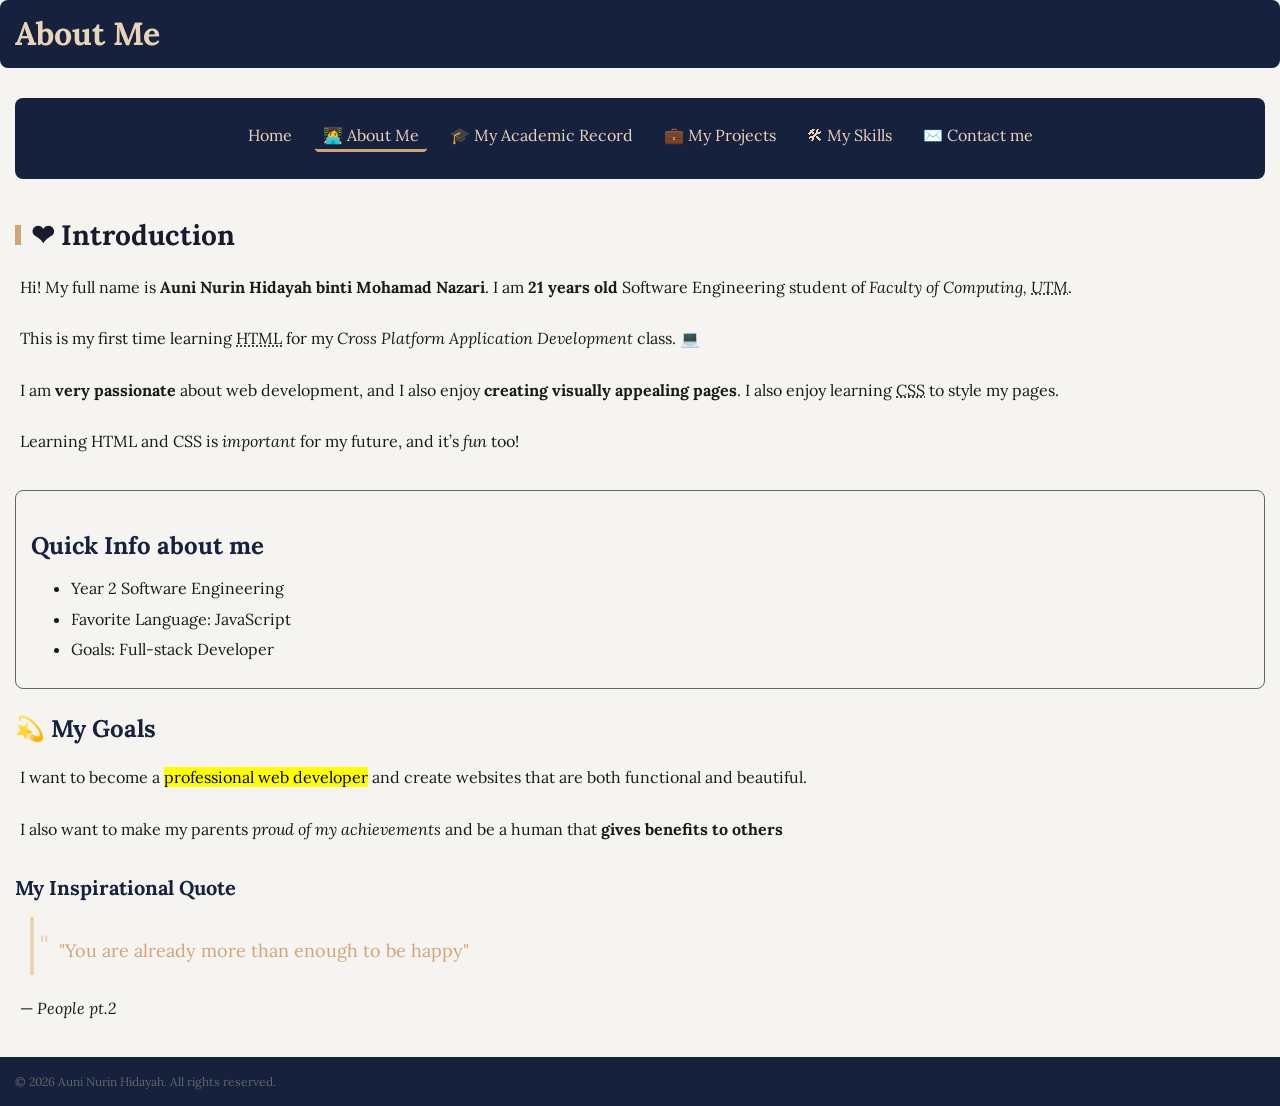
<file: about.html>
<!DOCTYPE html>
<html lang="en">
<head>
    <meta name="viewport" content="width=device-width, initial-scale=1.0">
    <link rel="stylesheet" href="style.css">
    <meta charset="UTF-8">
    <meta name="description" content="About Me page with rich text formatting">
    <title>About Me</title>
</head>
<body>

<header>
    <h1>About Me</h1>
</header>

<main class="two-collumn-layout">

    <section>
        <nav>
            <ul>
                <li><a href="index.html"> Home</a></li>
                <li><a href="about.html" class="active">👩‍💻 About Me</a></li>
                <li><a href="academic.html">🎓 My Academic Record</a></li>
                <li><a href="projects.html">💼 My Projects</a></li>
                <li><a href="skills.html">🛠 My Skills</a></li>
                <li><a href="contact.html">✉️ Contact me</a></li>
            </ul>
        </nav>
    </section>
    
    <section class="two-column-layout">
        <div class="intro-text">
        <h2>❤ Introduction</h2>
        <p>
            Hi! My full name is <strong>Auni Nurin Hidayah binti Mohamad Nazari</strong>. I am <strong>21 years old</strong> Software Engineering student of <i>Faculty of Computing, <abbr title="Universiti Teknologi Malaysia">UTM</abbr></i>.
        </p>
        <p>
            This is my first time learning 
            <abbr title="HyperText Markup Language">HTML</abbr> for my 
            <em>Cross Platform Application Development</em> class. 💻
        </p>
        <p>
            I am <strong>very passionate</strong> about web development, and I also enjoy 
            <b>creating visually appealing pages</b>.  
            I also enjoy learning <abbr title="Cascading Style Sheets">CSS</abbr> to style my pages.</p>

        <p>
            Learning HTML and CSS is <em>important</em> for my future, and it’s <i>fun</i> too! 
        </p>
    </div>

    <aside class="sidebar">
        <h3>Quick Info about me</h3>
        <ul>
            <li>Year 2 Software Engineering</li>
            <li>Favorite Language: JavaScript</li>
            <li>Goals: Full-stack Developer</li>
        </ul>
    </aside>
    </section>


        <h3>💫 My Goals</h3>
        <p>
            I want to become a <mark>professional web developer</mark> and create websites 
            that are both functional and beautiful. 
        </p>
        <p>
            I also want to make my parents <i>proud of my achievements</i> and be a human that <b>gives benefits to others</b> 
        </p>
    </section>

    <section>
        <h4>My Inspirational Quote</h4>
        <blockquote cite="https://www.burgerabroad.com/bts-quotes/">
            "You are already more than enough to be happy"
        </blockquote>
        <p>— <cite>People pt.2</cite></p>
    </section>
</main>

<footer>
    <small>&copy; 2026 Auni Nurin Hidayah. All rights reserved.</small>
</footer>

</body>
</html>
</file>
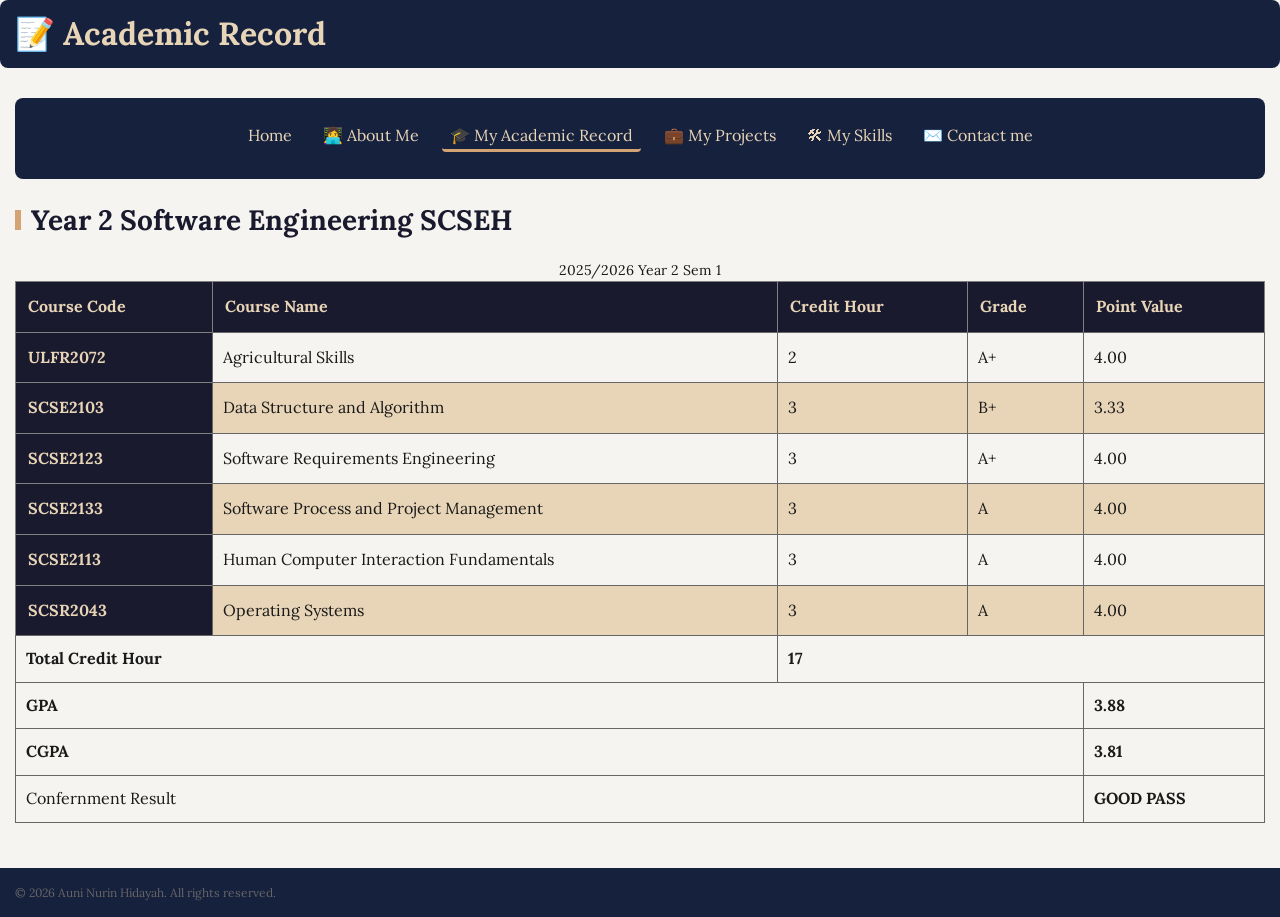
<file: academic.html>
<!DOCTYPE html>
<html lang="en">
<head>
    <meta name="viewport" content="width=device-width, initial-scale=1.0">
    <link rel="stylesheet" href="style.css">
    <meta charset="UTF-8">
    <meta name="description" content="Academic Record page with grade table">
    <title>My Academic Records</title>
</head>
<body>

<header>
    <h1>📝 Academic Record</h1>
</header>

<main>

    <section>
        <nav>
            <ul>
                <li><a href="index.html"> Home</a></li>
                <li><a href="about.html">👩‍💻 About Me</a></li>
                <li><a href="academic.html"  class="active">🎓 My Academic Record</a></li>
                <li><a href="projects.html">💼 My Projects</a></li>
                <li><a href="skills.html">🛠 My Skills</a></li>
                <li><a href="contact.html">✉️ Contact me</a></li>
            </ul>
        </nav>
    </section>

    <section>
        <h2>Year 2 Software Engineering SCSEH</h2>

        <table border="1" cellpadding="8" cellspacing="0">
            <caption>2025/2026 Year 2 Sem 1</caption>
            
            <thead>
                <tr>
                    <th scope="col" rowspan="2">Course Code</th>
                    <th scope="col" rowspan="2">Course Name</th>
                    <th scope="col" rowspan="2">Credit Hour</th>
                    <th scope="col" rowspan="2">Grade</th>
                    <th scope="col" rowspan="2">Point Value</th>
                </tr>
            </thead>

            <tbody>
                <tr>
                    <th scope="row">ULFR2072</th>
                    <td>Agricultural Skills</td>
                    <td>2</td>
                    <td>A+</td>
                    <td>4.00</td>
                </tr>
                <tr>
                    <th scope="row">SCSE2103</th>
                    <td>Data Structure and Algorithm</td>
                    <td>3</td>
                    <td>B+</td>
                    <td>3.33</td>
                </tr>
                <tr>
                    <th scope="row">SCSE2123</th>
                    <td>Software Requirements Engineering</td>
                    <td>3</td>
                    <td>A+</td>
                    <td>4.00</td>
                </tr>
                <tr>
                    <th scope="row">SCSE2133</th>
                    <td>Software Process and Project Management</td>
                    <td>3</td>
                    <td>A</td>
                    <td>4.00</td>
                </tr>
                <tr>
                    <th scope="row">SCSE2113</th>
                    <td>Human Computer Interaction Fundamentals</td>
                    <td>3</td>
                    <td>A</td>
                    <td>4.00</td>
                </tr>
                <tr>
                    <th scope="row">SCSR2043</th>
                    <td>Operating Systems</td>
                    <td>3</td>
                    <td>A</td>
                    <td>4.00</td>
                </tr>
            </tbody>

            <tfoot>
                <tr>
                    <td colspan="2"><strong>Total Credit Hour</strong></td>
                    <td colspan="3"><strong>17</strong></td>
                </tr>
                <tr>
                    <td colspan="4"><strong>GPA</strong></td>
                    <td colspan="1"><strong>3.88</strong></td>
                </tr>
                <tr>
                    <td colspan="4"><strong>CGPA</strong></td>
                    <td colspan="1"><strong>3.81</strong></td>
                </tr>
                <tr>
                    <td colspan="4">Confernment Result</td>
                    <td><strong>GOOD PASS</strong></td>
                </tr>
            </tfoot>
        </table>

    </section>
</main>

<footer>
    <small>&copy; 2026 Auni Nurin Hidayah. All rights reserved.</small>
</footer>

</body>
</html>
</file>
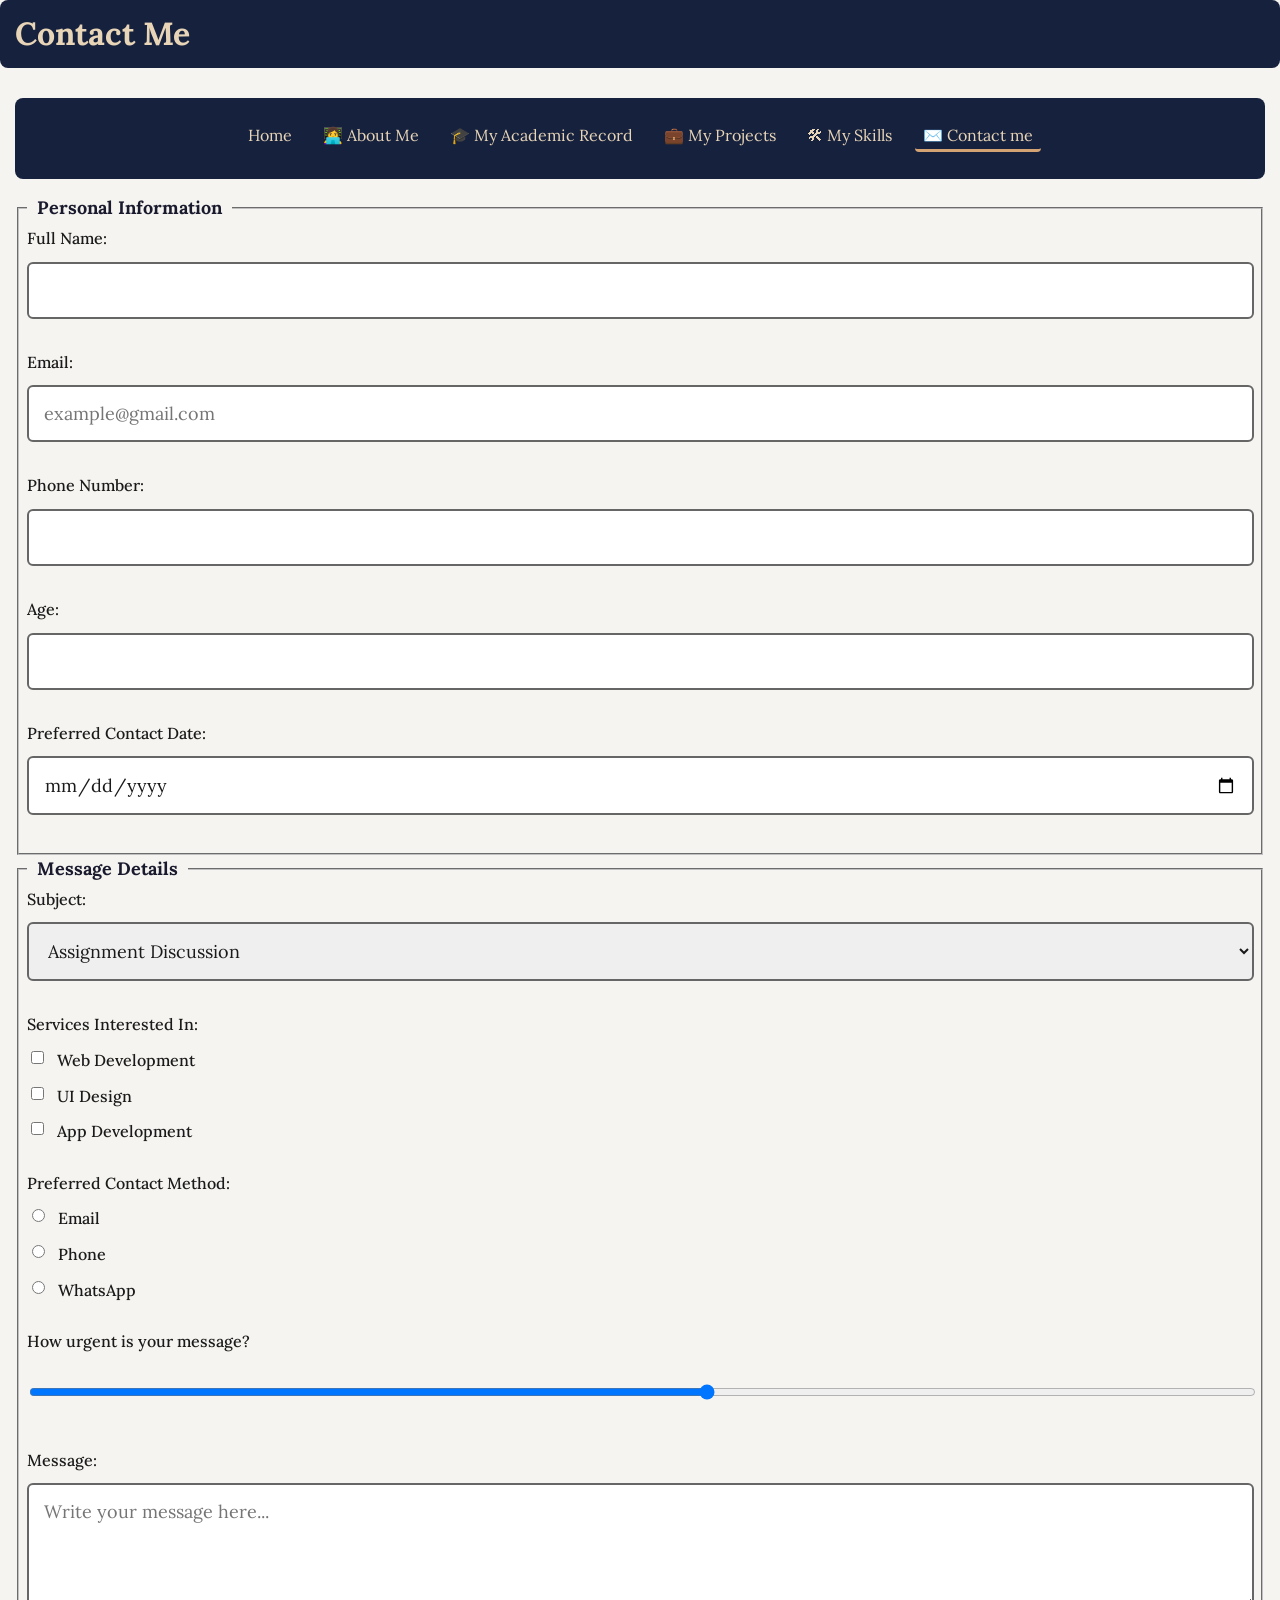
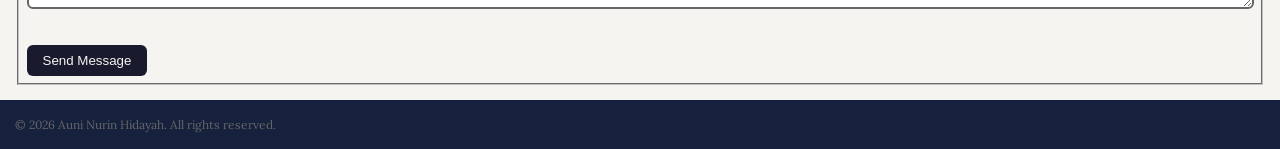
<file: contact.html>
<!DOCTYPE html>
<html lang="en">
<head>
    <meta name="viewport" content="width=device-width, initial-scale=1.0">
    <link rel="stylesheet" href="style.css">
    <meta charset="UTF-8">
    <meta name="description" content="Contact Me page">
    <title>Contact Me</title>
</head>
<body>

<header>
    <h1>Contact Me</h1>
</header>

<main>

    <section>
        <nav>
            <ul>
                <li><a href="index.html"> Home</a></li>
                <li><a href="about.html">👩‍💻 About Me</a></li>
                <li><a href="academic.html">🎓 My Academic Record</a></li>
                <li><a href="projects.html">💼 My Projects</a></li>
                <li><a href="skills.html">🛠 My Skills</a></li>
                <li><a href="contact.html" class="active">✉️ Contact me</a></li>
            </ul>
        </nav>
    </section>

    <section>
        <form action="#" method="post">

            <fieldset>
                <legend>Personal Information</legend>

                <label for="fullname">Full Name:</label><br>
                <input type="text" id="fullname" name="fullname"><br><br>

                <label for="email">Email:</label><br>
                <input type="email" id="email" name="email" placeholder="example@gmail.com"><br><br>

                <label for="phone">Phone Number:</label><br>
                <input type="tel" id="phone" name="phone"><br><br>

                <label for="age">Age:</label><br>
                <input type="number" id="age" name="age"
                    min="10" max="100"><br><br>

                <label for="date">Preferred Contact Date:</label><br>
                <input type="date" id="date" name="date"><br><br>

            </fieldset>

            <fieldset>
                <legend>Message Details</legend>

                <label for="subject">Subject:</label><br>
                <select id="subject" name="subject">
                    <optgroup label="Academic">
                        <option>Assignment Discussion</option>
                        <option>Study Help</option>
                        <option>Group Project</option>
                    </optgroup>
                    <optgroup label="Oppotunities">
                        <option>Internship Inquiry</option>
                        <option>Collaboration</option>
                    </optgroup>
                    <optgroup label="General">
                        <option>Feedback</option>
                        <option>Others</option>
                    </optgroup>
                </select><br><br>

                <label>Services Interested In:</label><br>
                <input type="checkbox" id="web" name="service" value="web">
                <label for="web">Web Development</label><br>

                <input type="checkbox" id="design" name="service" value="design">
                <label for="design">UI Design</label><br>

                <input type="checkbox" id="app" name="service" value="app">
                <label for="app">App Development</label><br><br>

                <label>Preferred Contact Method:</label><br>
                <input type="radio" id="email_contact" name="contact_method" value="email">
                <label for="email_contact">Email</label><br>

                <input type="radio" id="phone_contact" name="contact_method" value="phone">
                <label for="phone_contact">Phone</label><br>

                <input type="radio" id="whatsapp_contact" name="contact_method" value="whatsapp">
                <label for="whatsapp_contact">WhatsApp</label><br><br>

                <label for="range">How urgent is your message?</label><br>
                <input type="range" id="range" name="urgency" min="1" max="10"><br><br>

                <label for="message">Message:</label><br>
                <textarea id="message" name="message"
                    rows="4" cols="40"
                    placeholder="Write your message here..."
                    required maxlength="200"></textarea><br><br>

                <button type="submit">
                    Send Message
                </button>

            </fieldset>

        </form>
    </section>
</main>

<footer>
    <small>&copy; 2026 Auni Nurin Hidayah. All rights reserved.</small>
</footer>

</body>
</html>
</file>
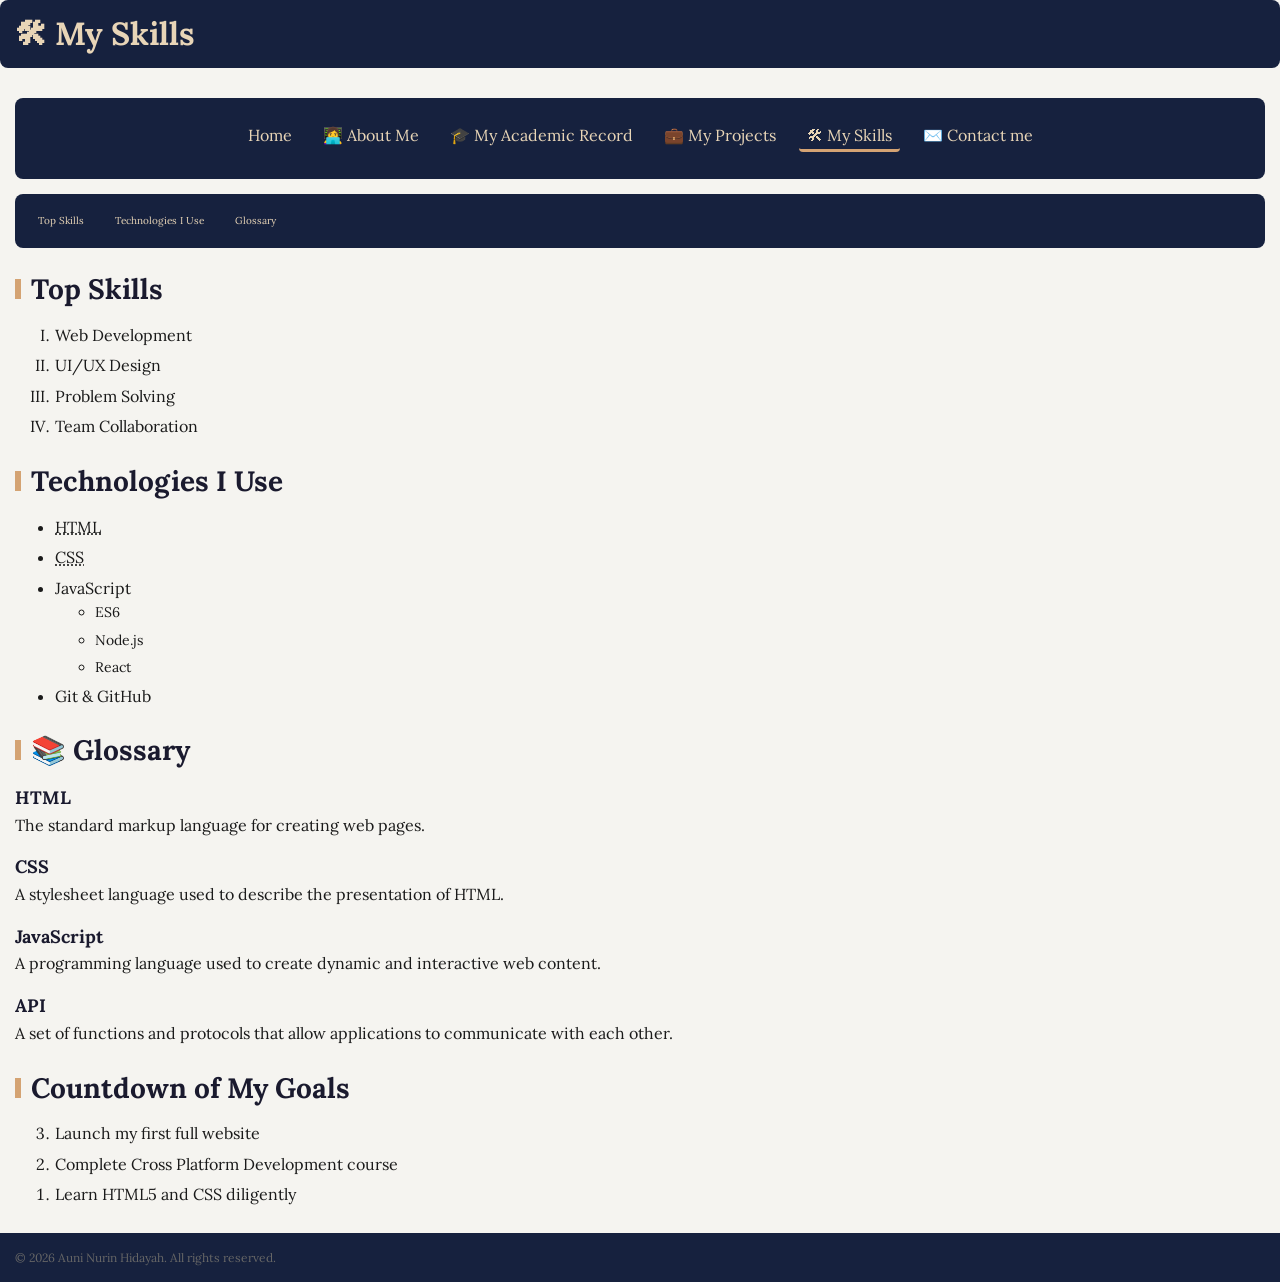
<file: skills.html>
<!DOCTYPE html>
<html lang="en">
<head>
    <meta name="viewport" content="width=device-width, initial-scale=1.0">
    <link rel="stylesheet" href="style.css">
    <meta charset="UTF-8">
    <meta name="description" content="Skills page with lists and navigation">
    <title>Skills</title>
</head>
<body>

<header>
    <h1>🛠 My Skills</h1>
</header>

<main>

    <section>
        <nav>
            <ul>
                <li><a href="index.html"> Home</a></li>
                <li><a href="about.html">👩‍💻 About Me</a></li>
                <li><a href="academic.html">🎓 My Academic Record</a></li>
                <li><a href="projects.html">💼 My Projects</a></li>
                <li><a href="skills.html" class="active">🛠 My Skills</a></li>
                <li><a href="contact.html">✉️ Contact me</a></li>
            </ul>
        </nav>
    </section>

<nav>
    <a href="#top-skills">Top Skills</a>
    <a href="#technologies">Technologies I Use</a>
    <a href="#glossary">Glossary</a>
</nav>

    <!-- Top Skills -->
    <section id="top-skills">
        <h2>Top Skills</h2>
        <ol type="I" start="1">
            <li>Web Development</li>
            <li>UI/UX Design</li>
            <li>Problem Solving</li>
            <li>Team Collaboration</li>
        </ol>
    </section>

    <section id="technologies">
        <h2>Technologies I Use</h2>
        <ul>
            <li><abbr title="HyperText Markup Language">HTML</abbr></li>
            <li><abbr title="Cascading Style Sheets">CSS</abbr></li>
            <li>JavaScript
                <ul>
                    <li>ES6</li>
                    <li>Node.js</li>
                    <li>React</li>
                </ul>
            </li>
            <li>Git & GitHub</li>
        </ul>
    </section>

    <section id="glossary">
        <h2>📚 Glossary</h2>
        <dl>
            <dt><strong>HTML</strong></dt>
            <dd>The standard markup language for creating web pages.</dd>

            <dt><strong>CSS</strong></dt>
            <dd>A stylesheet language used to describe the presentation of HTML.</dd>

            <dt><strong>JavaScript</strong></dt>
            <dd>A programming language used to create dynamic and interactive web content.</dd>

            <dt><strong>API</strong></dt>
            <dd>A set of functions and protocols that allow applications to communicate with each other.</dd>
        </dl>
    </section>

    <section>
        <h2>Countdown of My Goals</h2>
        <ol reversed>
            <li>Launch my first full website</li>
            <li>Complete Cross Platform Development course</li>
            <li>Learn HTML5 and CSS diligently</li>
        </ol>
    </section>
</main>

<footer>
    <small>&copy; 2026 Auni Nurin Hidayah. All rights reserved.</small>
</footer>

</body>
</html>
</file>
<file: style.css>
/* 
   Breakpoints document:
   320px - Mobile (base styles)
   600px - Tablet
   1024px - Desktop
*/

@import url('https://fonts.googleapis.com/css2?family=Lora:ital,wght@0,400..700;1,400..700&family=Playfair+Display:ital,wght@0,400..900;1,400..900&display=swap');

:root {
	--font-body: 'Lora', Georgia, serif;
	--font-heading: 'Playfair Display', serif;

	--color-primary: #1a1a2e;    
    --color-secondary: #16213e;  
    --color-accent1: #e8d5b7;    
    --color-accent2: #d4a373;    

    --color-grey-dark: #1a1a1a;   
    --color-grey-medium: #666666; 
    --color-grey-light: #f5f4f0;

 	--space-sm: 0.5rem;
 	--space-md: 1.5rem;
 	--space-lg: 3rem;

 	--shadow-color: rgba(0, 0, 0, 0.1);
}

*,
*::before,
*::after {
    box-sizing: border-box; 
}

html {
    font-size: 62.5%; 
}

body {
    margin: 0;           
    padding: 0;          
    font-family: var(--font-body); 
    background-color: var(--color-grey-light); 
    color: var(--color-grey-dark); 
    line-height: 1.6;
}


h1 {
	font-size: 3.2rem;
	line-height: 1.2;
	color: var(--color-primary);
	margin-bottom: var(--space-md);
}

h2 {
    font-size: 2.8rem;
    line-height: 1.3;
    color: var(--color-primary);
    margin-bottom: var(--space-md);
}

h2::before {
    content: '';
    display: inline-block;
    width: 6px;
    height: 2rem;
    background-color: var(--color-accent2);
    margin-right: 1rem;
}

h3 {
    font-size: 2.4rem;
    line-height: 1.3;
    color: var(--color-secondary);
    margin-bottom: var(--space-md);
}

h4 {
    font-size: 2rem;
    line-height: 1.4;
    color: var(--color-secondary);
    margin-bottom: var(--space-sm);
}

form p {
    margin-bottom: 0.5rem; 
    padding: 0;           
    display: flex;
    align-items: center;   
}

p {
    font-size: 1.6rem;               
    line-height: 1.6;
    color: var(--color-grey-dark);
    margin-bottom: var(--space-md);
    padding: var(--space-sm);  
}

small {
    font-size: 1.2rem;
    color: var(--color-grey-medium);
}

blockquote {
    font-size: 1.8rem;
    line-height: 1.6;
    color: var(--color-accent2);
    margin: var(--space-md);         
    padding: var(--space-sm);        
    border-left: 4px solid var(--color-accent1);
}

blockquote::before {
    content:'"';
    color: var(--color-accent1);
    font-size: 3rem;
    margin-right: 0.5rem;
}

code {
    font-family: monospace;
    font-size: 1.5rem;
    background-color: var(--color-grey-light);
    padding: 0.2rem 0.4rem;           
    border-radius: 4px;
}

caption {
    font-size: 1.4rem;
    color: var(--color-muted);
    text-align: center;
    margin-top: var(--space-sm);
}

header {
	background-color: var(--color-secondary);
	padding: var(--space-md);
	margin-bottom: var(--space-md);
	border-radius: 8px;

	align-items: center;
	display: flex;      
    flex-direction: column; 
    text-align: center;              
    justify-content: space-between; 

    gap: var(--space-sm);
}

header h1 {
    color: var(--color-accent1);
    margin: 0;
}

header p {
    color: var(--color-accent1);
    margin: 0;
    opacity: 0.9; 
}

.header-img {
    width: 120px;          
    height: 120px;        
    object-fit: cover;    
    border-radius: 50%;    
    border: 3px solid var(--color-accent1); 
}


nav{
	background-color: var(--color-secondary); 
    color: var(--color-grey-light);           
    padding: var(--space-md); 
    margin-bottom: var(--space-md); 
    border-radius: 8px;  

    display: flex;                    
    justify-content: flex-start;    
    align-items: center;               
    flex-wrap: wrap;                   
    gap: var(--space-md); 

    position: sticky;                 
    top: 0;
    z-index: 1000;             
}

nav ul {
	display: flex;
	flex-wrap: wrap;
	gap: var(--space-sm);
	padding: 0;
	list-style: none;

    justify-content: center;
    width: 100%;
}

nav a {
    color: var(--color-grey-light);
    text-decoration: none;
    transition: color 0.2s, background-color 0.2s; 
    padding: 0.4rem 0.8rem;                        
    border-radius: 4px;
}

nav a:hover {
    background-color: var(--color-accent1);
}

nav a.active {
    border-bottom: 3px solid var(--color-accent2); /* highlight current page */
}


main {
    background-color: var(--color-grey-light); 
    color: var(--color-grey-dark);             
    padding: var(--space-md);                  
}

footer {
    background-color: var(--color-secondary);  
    color: var(--color-grey-light);            
    padding: var(--space-md);                                        
}

footer h2 {
    color: var(--color-accent1); 
    font-size: 2.2rem;
    margin-bottom: var(--space-sm);
}

footer address {
    color: var(--color-accent1);
    font-style: normal;
}

.card {
	background-color: var(--color-grey-light);
	padding: var(--space-md);       
    margin: var(--space-md);        
    border: 1px solid var(--color-grey-medium);
    border-radius: 8px;
    box-shadow: 0 4px 10px var(--shadow-color);
    transition: transform 0.2s;
}

.card:hover {
	transform: translateY(-4px);
}

.card:featured {
	grid-column: span 2;
}

.page-cards {
	display: grid;
	grid-template-columns: repeat(auto-fit, minmax(260px, 1fr));
	gap: var(--space-md);
}

/* Tablet */
@media (min-width: 600px) {
 .page-cards { 
 	grid-template-columns: repeat(2, 1fr); 
 	}

 nav ul{
 	flex-direction: row;
 	gap: var(--space-md);
 }

 header {
 	flex-direction: row;
 	align-items: center;
 }

}


/*Dekstop*/
@media (min-width: 1024px) {
 .page-cards { 
 	grid-template-columns: repeat(3, 1fr); }

.two-column-layout {
    grid-template-columns: 1fr 280px;
    gap: var(--space-lg);
    }

}



img {
	max-width: 100%;
	height: auto;
}

button {
    padding: 0.8rem 1.6rem;         
    margin-right: var(--space-sm);  
    border-radius: 6px;
    background-color: var(--color-primary);
    color: var(--color-grey-light);
    border: none;
    cursor: pointer;

    transition: background-color 0.3s ease, transform 0.1s ease;
}

button:hover {
    background-color: var(--color-secondary);
}

button:active {
    transform: scale(0.97);
}

a:link {
	color: var(--color-accent1);
	text-decoration: none;
}

a:visited {
	color: var(--color-accent2);
}

a:hover {
	color: var(--color-primary);
	text-decoration: underline;
}

a:active {
	color: var(--color-secondary);
}

.two-column-layout {
	display: grid;
	grid-template-columns: 1fr;
	gap: var(--space-md);
	align-items: start;
}

.sidebar {
    background-color: var(--color-grey-light);
    padding: var(--space-md);
    border-radius: 8px;
    border: 1px solid var(--color-grey-medium);
}


input[type="checkbox"], 
input[type="radio"] {
    width: auto;         
    margin-right: 10px;  
    display: inline-block;
    vertical-align: middle; 
}

label {
    display: inline-block; 
    font-size: 1.6rem;     
    margin-bottom: 1rem;   
    font-weight: 500;
}

input, textarea, select {
    width: 100%;
    margin-bottom: var(--space-md);
    border: 2px solid var(--color-grey-medium);
    border-radius: 6px;
    transition: box-shadow 0.3s ease; 

    font-size: 1.8rem;     
    font-family: inherit;   
    padding: 1.5rem;        
    color: var(--color-grey-dark);
}

input:focus, textarea:focus, select:focus {
    outline: none; 
    border-color: var(--color-accent2);
    box-shadow: 0 0 8px var(--color-accent2);
}


tbody tr:nth-child(even) {
    background-color: var(--color-accent1); 
}

.sidebar ul li:first-child {
    border-top: none;
}

.sidebar ul li:last-child {
    border-bottom: none;
}


dt {
    font-size: 1.8rem;      
    font-weight: bold;
    color: var(--color-primary);
    margin-top: var(--space-md);
}

dd {
    font-size: 1.6rem;      
    line-height: 1.6;
    margin-left: 0;         
    color: var(--color-grey-dark);
}

li {
    font-size: 1.6rem;     
    margin-bottom: 0.5rem;  
}

li ul li {
    font-size: 1.4rem;      
}

table {
    width: 100%;
    border-collapse: collapse;
    font-size: 1.6rem; 
    margin-bottom: var(--space-lg);
}

th {
    background-color: var(--color-primary);
    color: var(--color-accent1);
    padding: 1.2rem;
    text-align: left;
}

td {
    padding: 1rem;
    border: 1px solid var(--color-grey-medium);
}

legend {
    font-size: 1.8rem;         
    font-weight: bold;         
    color: var(--color-primary); 
    padding: 0 10px;           
}

figcaption {
    color: var(--color-grey-dark);
    font-size: 1.4rem;      
    line-height: 1.6;
}
</file>
